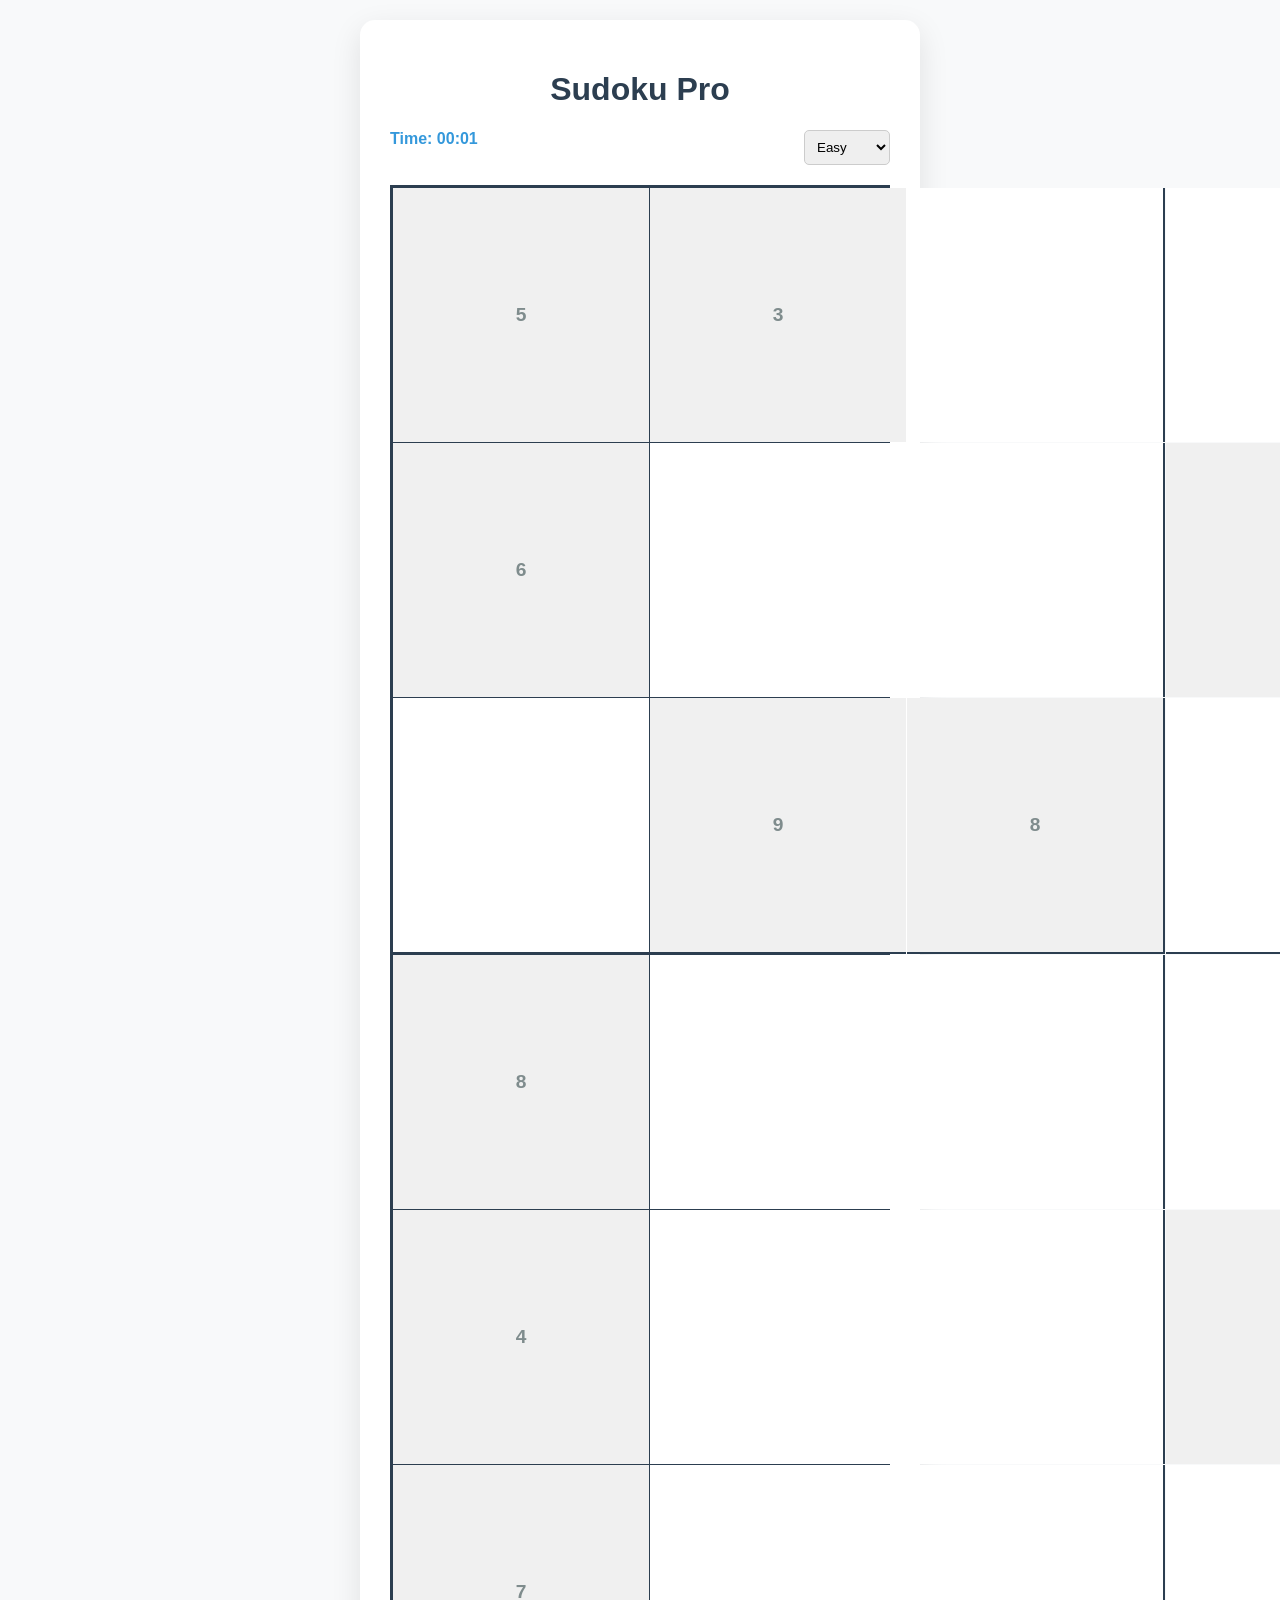
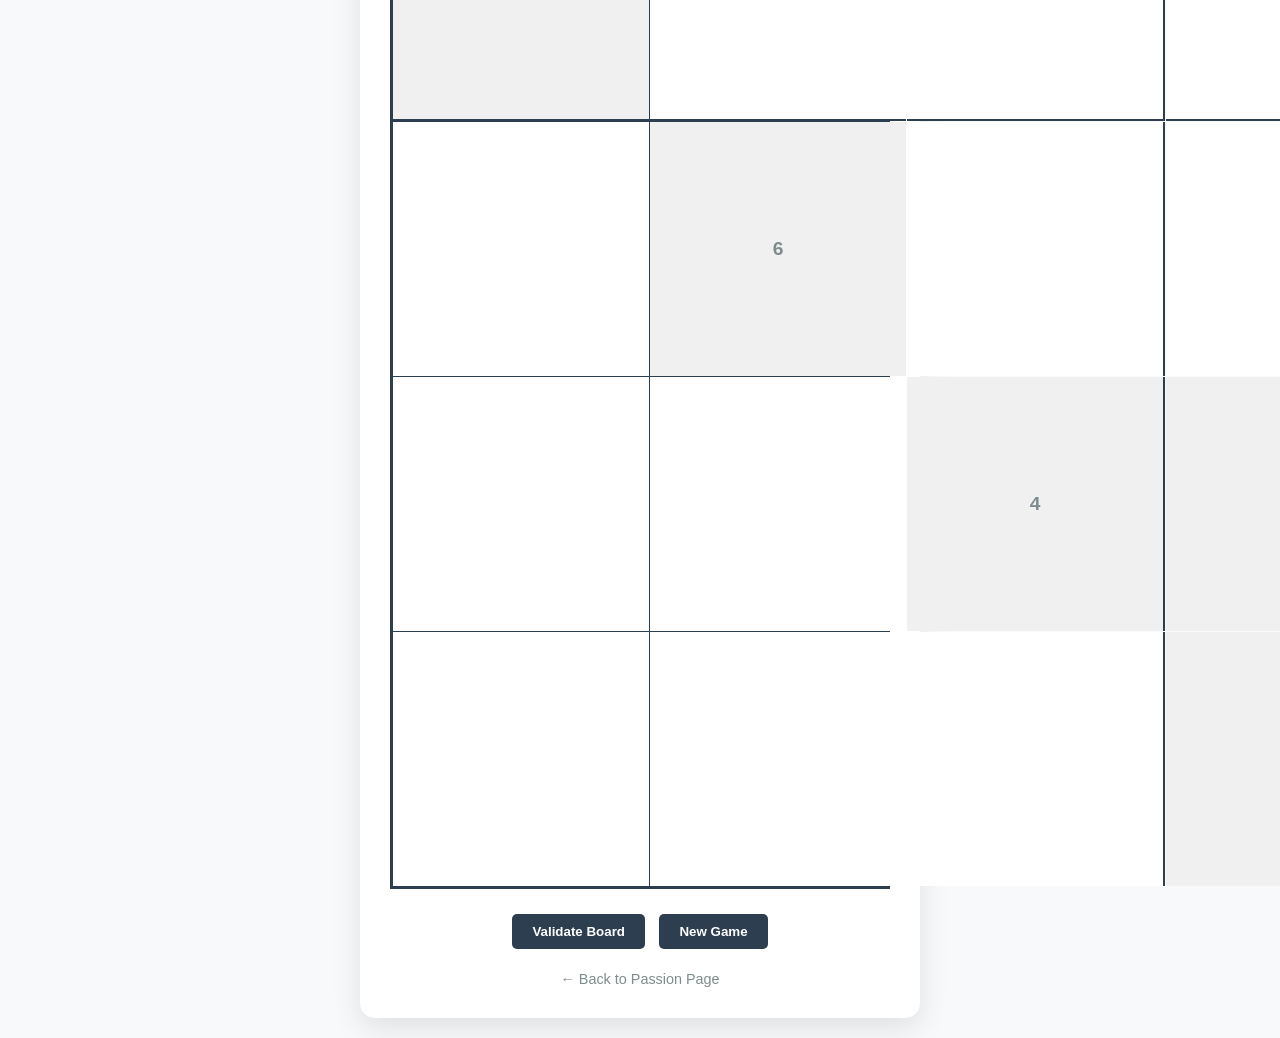
<file: ai.html>
<!DOCTYPE html>
<html lang="en">
<head>
    <meta charset="UTF-8">
    <meta name="viewport" content="width=device-width, initial-scale=1.0">
    <title>Sudoku Pro | Logic & Analysis</title>
    <style>
        :root {
            --primary: #2c3e50;
            --accent: #3498db;
            --error: #e74c3c;
            --success: #27ae60;
            --bg: #f8f9fa;
        }

        body {
            font-family: 'Segoe UI', Roboto, Helvetica, Arial, sans-serif;
            background-color: var(--bg);
            color: var(--primary);
            display: flex;
            flex-direction: column;
            align-items: center;
            min-height: 100vh;
            margin: 0;
            padding: 20px;
        }

        .app-card {
            background: white;
            padding: 30px;
            border-radius: 15px;
            box-shadow: 0 10px 30px rgba(0,0,0,0.1);
            max-width: 500px;
            width: 100%;
            text-align: center;
        }

        .stats-bar {
            display: flex;
            justify-content: space-between;
            margin-bottom: 20px;
            font-weight: bold;
            color: var(--accent);
        }

        /* Sudoku Board Layout */
        #grid {
            display: grid;
            grid-template-columns: repeat(9, 1fr);
            border: 3px solid var(--primary);
            margin-bottom: 20px;
            background-color: var(--primary);
            gap: 1px;
        }

        .cell {
            aspect-ratio: 1 / 1;
            background: white;
            border: none;
            text-align: center;
            font-size: 1.2rem;
            font-weight: 600;
            color: var(--primary);
            outline: none;
        }

        /* 3x3 Grid Borders */
        .cell:nth-child(3n) { border-right: 2px solid var(--primary); }
        .cell:nth-child(9n) { border-right: none; }
        .cell:nth-child(n+19):nth-child(-n+27),
        .cell:nth-child(n+46):nth-child(-n+54) { border-bottom: 2px solid var(--primary); }

        .cell:focus { background: #e8f4fd; }
        .cell.fixed { background: #f0f0f0; color: #7f8c8d; cursor: not-allowed; }
        .cell.invalid { color: var(--error); background: #fdf2f2; }

        .controls button {
            background: var(--primary);
            color: white;
            border: none;
            padding: 10px 20px;
            border-radius: 5px;
            cursor: pointer;
            font-weight: bold;
            margin: 5px;
            transition: 0.3s;
        }

        .controls button:hover { background: var(--accent); }
        .difficulty-select { padding: 8px; border-radius: 5px; border: 1px solid #ccc; }

        .back-btn {
            margin-top: 20px;
            text-decoration: none;
            color: #7f8c8d;
            font-size: 0.9rem;
        }
    </style>
</head>
<body>

    <div class="app-card">
        <h1>Sudoku Pro</h1>
        
        <div class="stats-bar">
            <div id="timer">Time: 00:00</div>
            <select id="difficulty" class="difficulty-select" onchange="resetGame()">
                <option value="easy">Easy</option>
                <option value="medium">Medium</option>
                <option value="hard">Hard</option>
            </select>
        </div>

        <div id="grid"></div>

        <div class="controls">
            <button onclick="checkGame()">Validate Board</button>
            <button onclick="resetGame()">New Game</button>
        </div>

        <p id="message"></p>

        <a href="scratch.html" class="back-btn">← Back to Passion Page</a>
    </div>

<script>
    let timerInterval;
    let seconds = 0;

    // A simplified board generator for the assignment 
    // (In a production app, we'd use a full Sudoku generation algorithm)
    const puzzles = {
        easy: "53..7....6..195....98....6.8...6...34..8.3..17...2...6.6....28...419..5....8..79",
        medium: "....7..2.8.......6.1.2.5...9.54....8.........3....85.1...3.2.8.4.......9.7..6....",
        hard: ".......1.4.........2...........5.4.7..8...3....1.9....3..4..2...5.1........8.6..."
    };

    function startTimer() {
        clearInterval(timerInterval);
        seconds = 0;
        timerInterval = setInterval(() => {
            seconds++;
            const mins = Math.floor(seconds / 60).toString().padStart(2, '0');
            const secs = (seconds % 60).toString().padStart(2, '0');
            document.getElementById('timer').innerText = `Time: ${mins}:${secs}`;
        }, 1000);
    }

    function createGrid() {
        const grid = document.getElementById('grid');
        const diff = document.getElementById('difficulty').value;
        const layout = puzzles[diff];
        grid.innerHTML = '';

        for (let i = 0; i < 81; i++) {
            const input = document.createElement('input');
            input.type = 'text';
            input.maxLength = 1;
            input.className = 'cell';
            
            const val = layout[i];
            if (val !== '.') {
                input.value = val;
                input.readOnly = true;
                input.classList.add('fixed');
            }

            input.oninput = function() {
                if (!/[1-9]/.test(this.value)) this.value = '';
                this.classList.remove('invalid');
            };

            grid.appendChild(input);
        }
    }

    function checkGame() {
        const cells = document.querySelectorAll('.cell');
        let empty = false;
        cells.forEach(c => { if (c.value === '') empty = true; });

        if (empty) {
            document.getElementById('message').innerText = "The board is incomplete!";
            document.getElementById('message').style.color = "orange";
        } else {
            // Simplified validation check for user feedback
            document.getElementById('message').innerText = "Logic validated. Great work!";
            document.getElementById('message').style.color = "var(--success)";
            clearInterval(timerInterval);
        }
    }

    function resetGame() {
        createGrid();
        startTimer();
        document.getElementById('message').innerText = "";
    }

    window.onload = resetGame;
</script>

</body>
</html>
</file>
